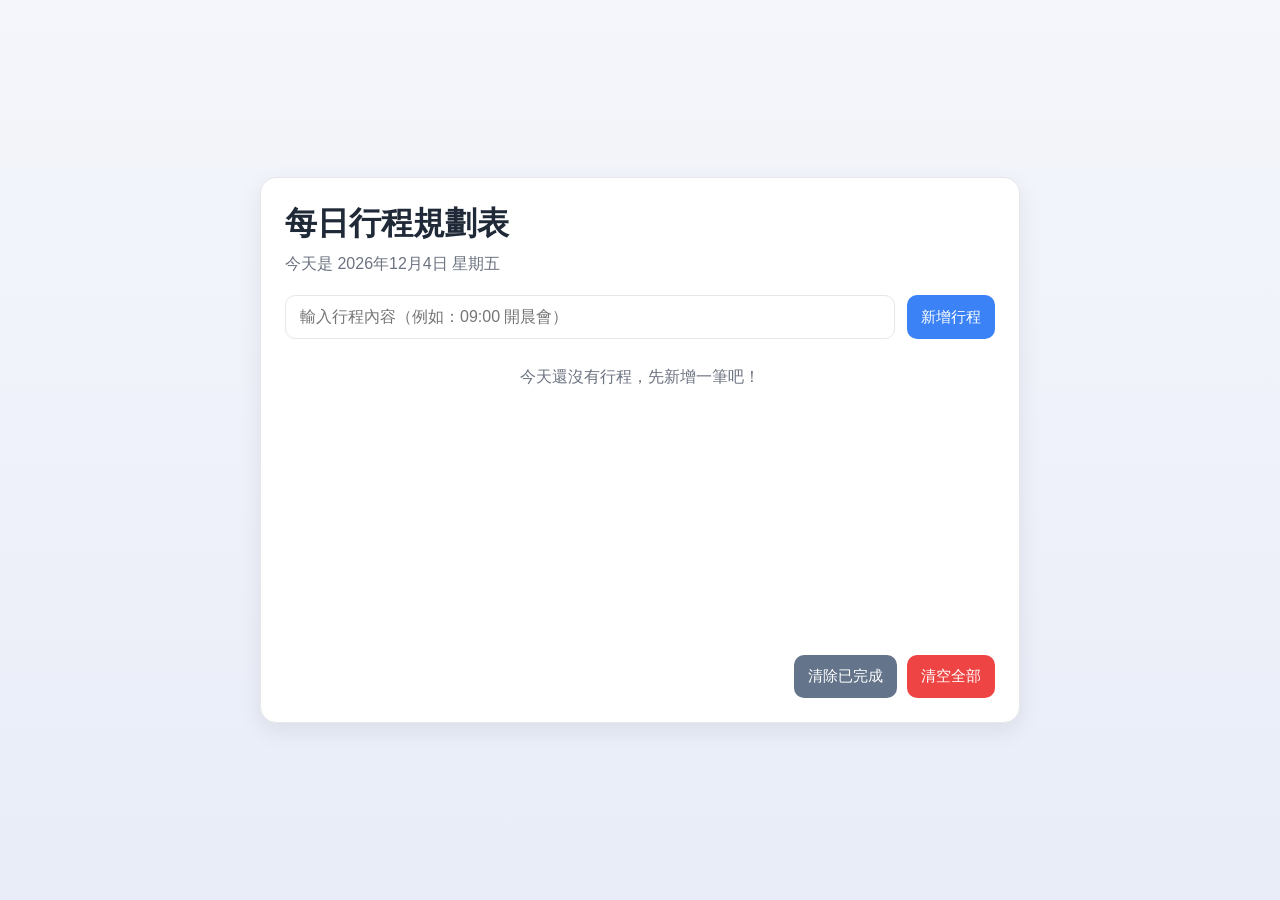
<file: index.html>
<!doctype html>
<html lang="zh-Hant">
<head>
  <meta charset="UTF-8" />
  <meta name="viewport" content="width=device-width, initial-scale=1.0" />
  <title>每日行程規劃表</title>
  <link rel="stylesheet" href="styles.css" />
</head>
<body>
  <main class="container">
    <header>
      <h1>每日行程規劃表</h1>
      <p id="todayLabel" class="today-label"></p>
    </header>

    <section class="planner-controls" aria-label="新增行程">
      <input id="taskInput" type="text" placeholder="輸入行程內容（例如：09:00 開晨會）" maxlength="120" />
      <button id="addBtn" type="button">新增行程</button>
    </section>

    <section class="planner-list" aria-label="今日行程清單">
      <ul id="taskList"></ul>
      <p id="emptyHint" class="empty-hint">今天還沒有行程，先新增一筆吧！</p>
    </section>

    <footer class="planner-footer">
      <button id="clearCompletedBtn" type="button" class="secondary">清除已完成</button>
      <button id="clearAllBtn" type="button" class="danger">清空全部</button>
    </footer>
  </main>

  <template id="taskTemplate">
    <li class="task-item">
      <label>
        <input class="task-checkbox" type="checkbox" />
        <span class="task-text"></span>
      </label>
      <button class="delete-btn" type="button" aria-label="刪除行程">刪除</button>
    </li>
  </template>

  <script src="script.js"></script>
</body>
</html>
</file>
<file: styles.css>
:root {
  color-scheme: light;
  --bg: #f4f6fb;
  --card: #ffffff;
  --text: #1f2937;
  --muted: #6b7280;
  --primary: #3b82f6;
  --primary-hover: #2563eb;
  --danger: #ef4444;
  --danger-hover: #dc2626;
  --border: #e5e7eb;
}

* {
  box-sizing: border-box;
}

body {
  margin: 0;
  font-family: "Noto Sans TC", "PingFang TC", "Microsoft JhengHei", sans-serif;
  background: linear-gradient(180deg, var(--bg), #e9edf8);
  color: var(--text);
  min-height: 100vh;
  display: grid;
  place-items: center;
  padding: 24px;
}

.container {
  width: min(760px, 100%);
  background: var(--card);
  border: 1px solid var(--border);
  border-radius: 16px;
  box-shadow: 0 8px 24px rgb(17 24 39 / 8%);
  padding: 24px;
}

h1 {
  margin: 0;
}

.today-label {
  margin-top: 8px;
  color: var(--muted);
}

.planner-controls {
  display: grid;
  grid-template-columns: 1fr auto;
  gap: 12px;
  margin: 20px 0;
}

input[type="text"] {
  font-size: 1rem;
  padding: 12px 14px;
  border: 1px solid var(--border);
  border-radius: 10px;
}

button {
  border: 0;
  border-radius: 10px;
  background: var(--primary);
  color: #fff;
  padding: 11px 14px;
  font-size: 0.95rem;
  cursor: pointer;
}

button:hover {
  background: var(--primary-hover);
}

button.secondary {
  background: #64748b;
}

button.secondary:hover {
  background: #475569;
}

button.danger {
  background: var(--danger);
}

button.danger:hover {
  background: var(--danger-hover);
}

.planner-list {
  min-height: 280px;
}

#taskList {
  margin: 0;
  padding: 0;
  list-style: none;
}

.task-item {
  display: flex;
  justify-content: space-between;
  align-items: center;
  gap: 8px;
  border: 1px solid var(--border);
  border-radius: 12px;
  padding: 10px 12px;
  margin-bottom: 10px;
}

.task-item label {
  display: flex;
  align-items: center;
  gap: 10px;
  cursor: pointer;
  flex: 1;
}

.task-text.done {
  text-decoration: line-through;
  color: var(--muted);
}

.delete-btn {
  background: transparent;
  color: var(--danger);
  border: 1px solid #fecaca;
}

.delete-btn:hover {
  background: #fee2e2;
}

.empty-hint {
  color: var(--muted);
  text-align: center;
  margin-top: 28px;
}

.planner-footer {
  display: flex;
  justify-content: end;
  gap: 10px;
  margin-top: 8px;
}

@media (max-width: 560px) {
  .planner-controls {
    grid-template-columns: 1fr;
  }

  .planner-footer {
    flex-direction: column;
  }

  .planner-footer button {
    width: 100%;
  }
}
</file>
